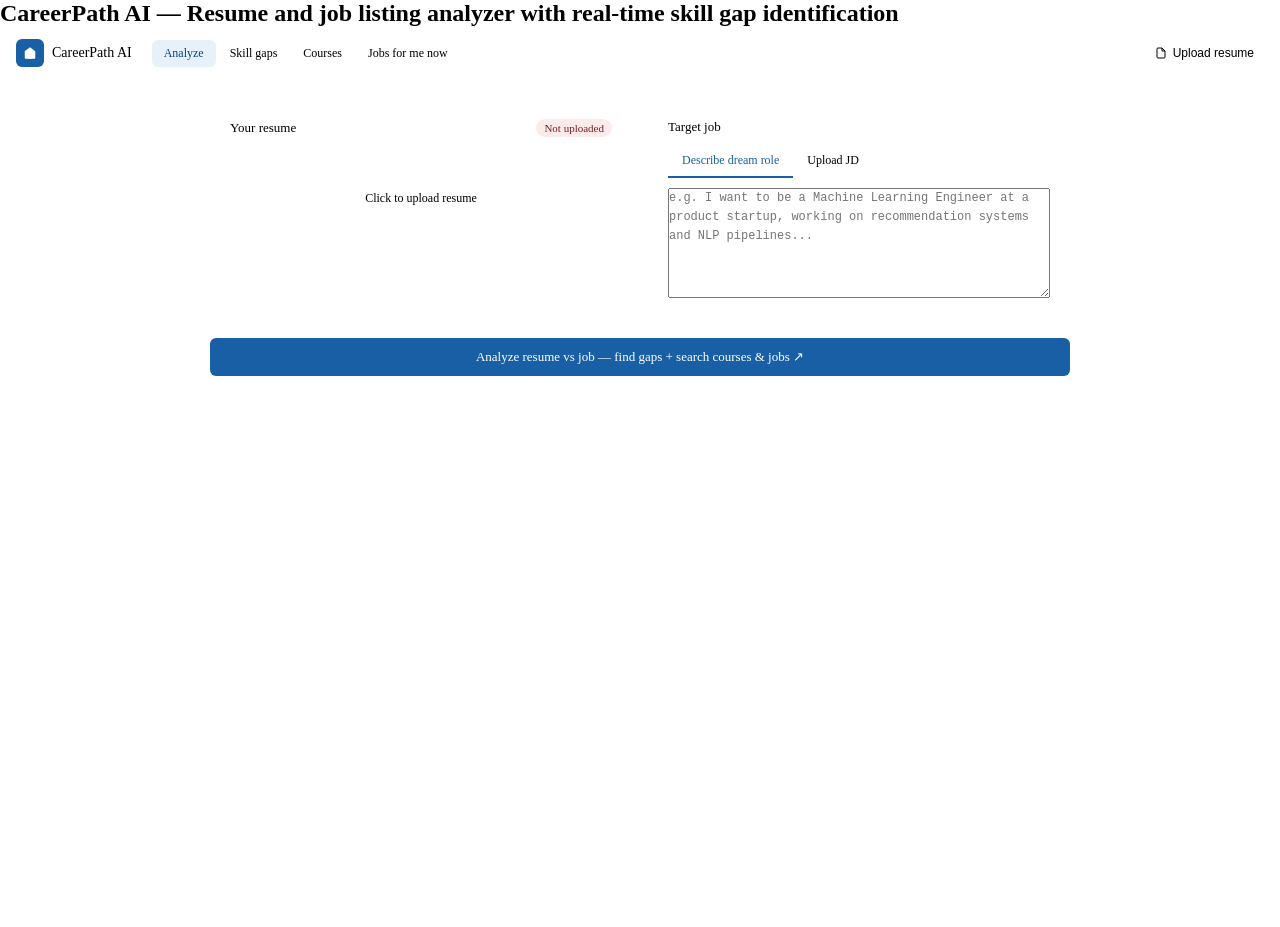
<file: index.html>
<!DOCTYPE html>
<html lang="en">
<head>
  <meta charset="UTF-8">
  <meta name="viewport" content="width=device-width, initial-scale=1.0">
  <title>Careerpath AI</title>
  <link rel="stylesheet" href="style.css">
  <script src="script.js" defer></script>
</head>
<body>
  <h2 class="sr-only">CareerPath AI — Resume and job listing analyzer with real-time skill gap identification</h2>

<div class="app">

<div class="topbar">
  <div class="brand">
    <div class="brand-dot"><svg viewBox="0 0 24 24"><path d="M3 9l9-7 9 7v11a2 2 0 01-2 2H5a2 2 0 01-2-2z"/><polyline points="9 22 9 12 15 12 15 22"/></svg></div>
    <span class="brand-name">CareerPath AI</span>
  </div>
  <div class="nav-tabs">
    <button class="ntab active" onclick="goPage('analyze')">Analyze</button>
    <button class="ntab" onclick="goPage('gaps')">Skill gaps</button>
    <button class="ntab" onclick="goPage('courses')">Courses</button>
    <button class="ntab" onclick="goPage('jobs')">Jobs for me now</button>
  </div>
  <button class="resume-pill" id="resume-pill-btn" onclick="goPage('resume-panel')">
    <svg width="12" height="12" viewBox="0 0 24 24" fill="none" stroke="currentColor" stroke-width="2"><path d="M14 2H6a2 2 0 00-2 2v16a2 2 0 002 2h12a2 2 0 002-2V8z"/><polyline points="14 2 14 8 20 8"/></svg>
    <span id="resume-pill-label">Upload resume</span>
  </button>
</div>

<div class="main">

<!-- RESUME PANEL -->
<div class="page" id="page-resume-panel">
  <div class="card">
    <div style="display:flex;align-items:center;justify-content:space-between;margin-bottom:1rem">
      <div style="font-size:15px;font-weight:500">Your resume</div>
      <span class="badge b-blue">Always available</span>
    </div>
    <div class="tab-row">
      <button class="tab active" onclick="switchResTab('upload',this)">Upload PDF / DOCX</button>
      <button class="tab" onclick="switchResTab('paste',this)">Paste text</button>
    </div>
    <div id="res-upload-tab">
      <div class="upload-zone" id="resume-drop" onclick="document.getElementById('resume-file').click()" ondragover="ev.preventDefault();this.classList.add('drag')" ondragleave="this.classList.remove('drag')" ondrop="handleResumeDrop(event)">
        <input type="file" id="resume-file" accept=".pdf,.doc,.docx,.txt" style="display:none" onchange="handleResumeFile(this)">
        <svg width="28" height="28" viewBox="0 0 24 24" fill="none" stroke="var(--color-text-tertiary)" stroke-width="1.5" style="margin-bottom:8px"><path d="M14 2H6a2 2 0 00-2 2v16a2 2 0 002 2h12a2 2 0 002-2V8z"/><polyline points="14 2 14 8 20 8"/><line x1="16" y1="13" x2="8" y2="13"/><line x1="16" y1="17" x2="8" y2="17"/><polyline points="10 9 9 9 8 9"/></svg>
        <div id="resume-drop-label" style="font-size:13px;color:var(--color-text-secondary)">Drop your resume here, or click to browse</div>
        <div style="font-size:11px;color:var(--color-text-tertiary);margin-top:4px">PDF, DOCX, or TXT</div>
      </div>
    </div>
    <div id="res-paste-tab" class="hidden">
      <textarea id="resume-text-input" placeholder="Paste your resume content here..." style="width:100%;min-height:220px;font-size:12px;line-height:1.7;resize:vertical"></textarea>
      <button class="btn prim" style="margin-top:8px" onclick="saveResumeText()">Save resume text</button>
    </div>
    <div id="resume-preview" class="hidden" style="margin-top:1rem">
      <div class="divider"></div>
      <div class="label">Saved resume</div>
      <div style="background:var(--color-background-secondary);border-radius:var(--border-radius-md);padding:10px 12px;font-size:12px;line-height:1.7;color:var(--color-text-secondary);max-height:200px;overflow-y:auto;white-space:pre-wrap" id="resume-preview-text"></div>
      <div style="display:flex;gap:8px;margin-top:10px">
        <button class="btn sm" onclick="clearResume()">Clear</button>
        <button class="btn sm prim" onclick="goPage('analyze')">Go to analyzer →</button>
      </div>
    </div>
  </div>
</div>

<!-- ANALYZE PAGE -->
<div class="page active" id="page-analyze">

  <div class="row" style="margin-bottom:0">
    <div class="card" style="margin-bottom:0">
      <div style="display:flex;align-items:center;justify-content:space-between;margin-bottom:10px">
        <div style="font-size:13px;font-weight:500">Your resume</div>
        <span id="resume-status-badge" class="badge b-red">Not uploaded</span>
      </div>
      <div id="resume-inline-zone" class="upload-zone" style="padding:1rem" onclick="goPage('resume-panel')">
        <svg width="20" height="20" viewBox="0 0 24 24" fill="none" stroke="var(--color-text-tertiary)" stroke-width="1.5"><path d="M14 2H6a2 2 0 00-2 2v16a2 2 0 002 2h12a2 2 0 002-2V8z"/><polyline points="14 2 14 8 20 8"/></svg>
        <div id="resume-inline-label" style="font-size:12px;color:var(--color-text-secondary);margin-top:4px">Click to upload resume</div>
      </div>
    </div>

    <div class="card" style="margin-bottom:0">
      <div style="font-size:13px;font-weight:500;margin-bottom:10px">Target job</div>
      <div class="tab-row" style="margin-bottom:10px">
        <button class="tab active" onclick="switchJobTab('describe',this)">Describe dream role</button>
        <button class="tab" onclick="switchJobTab('upload',this)">Upload JD</button>
      </div>
      <div id="job-describe-tab">
        <textarea id="job-description" placeholder="e.g. I want to be a Machine Learning Engineer at a product startup, working on recommendation systems and NLP pipelines..." style="width:100%;min-height:110px;font-size:12px;line-height:1.6;resize:vertical"></textarea>
      </div>
      <div id="job-upload-tab" class="hidden">
        <div class="upload-zone" style="padding:1rem" onclick="document.getElementById('jd-file').click()">
          <input type="file" id="jd-file" accept=".pdf,.txt,.docx" style="display:none" onchange="handleJDFile(this)">
          <svg width="18" height="18" viewBox="0 0 24 24" fill="none" stroke="var(--color-text-tertiary)" stroke-width="1.5"><path d="M14 2H6a2 2 0 00-2 2v16a2 2 0 002 2h12a2 2 0 002-2V8z"/><polyline points="14 2 14 8 20 8"/></svg>
          <div id="jd-file-label" style="font-size:12px;color:var(--color-text-secondary);margin-top:4px">Upload job description (PDF/TXT)</div>
        </div>
        <textarea id="jd-extracted" placeholder="Extracted job description will appear here, or paste manually..." style="width:100%;min-height:70px;font-size:11px;line-height:1.6;resize:vertical;margin-top:8px"></textarea>
      </div>
    </div>
  </div>

  <button class="btn prim" id="analyze-btn" onclick="runFullAnalysis()" style="width:100%;padding:11px;margin-top:1rem;font-size:13px">
    Analyze resume vs job — find gaps + search courses &amp; jobs ↗
  </button>
  <div id="analyze-status" style="margin-top:8px"></div>
</div>

<!-- GAPS PAGE -->
<div class="page" id="page-gaps">
  <div id="gaps-content"><div style="text-align:center;padding:2.5rem;color:var(--color-text-secondary);font-size:13px">Run the analyzer first to see your skill gap breakdown.</div></div>
</div>

<!-- COURSES PAGE -->
<div class="page" id="page-courses">
  <div id="courses-content"><div style="text-align:center;padding:2.5rem;color:var(--color-text-secondary);font-size:13px">Run the analyzer first — AI will search the web for real courses based on your gaps.</div></div>
</div>

<!-- JOBS PAGE -->
<div class="page" id="page-jobs">
  <div id="jobs-content"><div style="text-align:center;padding:2.5rem;color:var(--color-text-secondary);font-size:13px">Run the analyzer first — AI will search for jobs you can apply to right now.</div></div>
</div>

</div>
</div>

</body>
</html>
</file>
<file: style.css>
*{box-sizing:border-box;margin:0;padding:0}
.app{font-family:var(--font-sans);color:var(--color-text-primary);min-height:100vh;background:var(--color-background-tertiary)}
.topbar{background:var(--color-background-primary);border-bottom:0.5px solid var(--color-border-tertiary);display:flex;align-items:center;gap:8px;padding:0 1rem;height:52px;position:sticky;top:0;z-index:10}
.brand{display:flex;align-items:center;gap:8px;margin-right:12px}
.brand-dot{width:28px;height:28px;background:#185FA5;border-radius:6px;display:flex;align-items:center;justify-content:center}
.brand-dot svg{width:14px;height:14px;fill:white}
.brand-name{font-size:14px;font-weight:500}
.nav-tabs{display:flex;gap:2px;flex:1;overflow-x:auto}
.ntab{padding:6px 12px;border-radius:6px;font-size:12px;cursor:pointer;border:none;background:transparent;color:var(--color-text-secondary);white-space:nowrap;transition:all 0.15s;font-family:var(--font-sans)}
.ntab:hover{background:var(--color-background-secondary);color:var(--color-text-primary)}
.ntab.active{background:#E6F1FB;color:#0C447C;font-weight:500}
.resume-pill{display:flex;align-items:center;gap:6px;padding:5px 10px;border-radius:6px;border:0.5px solid var(--color-border-secondary);font-size:12px;cursor:pointer;background:var(--color-background-primary);color:var(--color-text-secondary);transition:all 0.15s;white-space:nowrap}
.resume-pill:hover{border-color:#185FA5;color:#185FA5}
.resume-pill.has-resume{border-color:#3B6D11;color:#27500A;background:#EAF3DE}
.main{padding:1.25rem;max-width:900px;margin:0 auto}
.page{display:none}
.page.active{display:block}
.card{background:var(--color-background-primary);border:0.5px solid var(--color-border-tertiary);border-radius:var(--border-radius-lg);padding:1.25rem;margin-bottom:1rem}
.row{display:grid;grid-template-columns:1fr 1fr;gap:1rem}
@media(max-width:580px){.row{grid-template-columns:1fr}}
.label{font-size:11px;font-weight:500;color:var(--color-text-secondary);text-transform:uppercase;letter-spacing:0.04em;margin-bottom:6px}
.badge{display:inline-flex;align-items:center;padding:3px 8px;border-radius:20px;font-size:11px;font-weight:500;gap:4px}
.b-blue{background:#E6F1FB;color:#0C447C}
.b-green{background:#EAF3DE;color:#27500A}
.b-amber{background:#FAEEDA;color:#633806}
.b-red{background:#FCEBEB;color:#791F1F}
.b-purple{background:#EEEDFE;color:#3C3489}
.b-teal{background:#E1F5EE;color:#085041}
.btn{padding:7px 14px;border-radius:6px;border:0.5px solid var(--color-border-secondary);background:var(--color-background-primary);color:var(--color-text-primary);font-size:12px;cursor:pointer;transition:all 0.15s;font-family:var(--font-sans)}
.btn:hover{background:var(--color-background-secondary)}
.btn.prim{background:#185FA5;color:white;border-color:#185FA5}
.btn.prim:hover{background:#0C447C}
.btn.sm{padding:5px 10px;font-size:11px}
.btn:active{transform:scale(0.98)}
.upload-zone{border:1.5px dashed var(--color-border-secondary);border-radius:var(--border-radius-lg);padding:2rem 1rem;text-align:center;cursor:pointer;transition:all 0.2s;background:var(--color-background-secondary)}
.upload-zone:hover,.upload-zone.drag{border-color:#185FA5;background:#E6F1FB}
.upload-zone.has-file{border-color:#3B6D11;background:#EAF3DE;border-style:solid}
.chip{display:inline-flex;align-items:center;gap:4px;padding:4px 9px;border-radius:20px;font-size:11px;background:var(--color-background-secondary);border:0.5px solid var(--color-border-tertiary);color:var(--color-text-secondary);margin:2px}
.chip.good{background:#EAF3DE;border-color:#97C459;color:#27500A}
.chip.gap{background:#FCEBEB;border-color:#F09595;color:#791F1F}
.metric{background:var(--color-background-secondary);border-radius:var(--border-radius-md);padding:1rem;text-align:center}
.metric-val{font-size:26px;font-weight:500;line-height:1.2}
.metric-lbl{font-size:11px;color:var(--color-text-secondary);margin-top:2px}
.divider{border:none;border-top:0.5px solid var(--color-border-tertiary);margin:12px 0}
.gap-item{display:flex;align-items:flex-start;gap:10px;padding:10px 0;border-bottom:0.5px solid var(--color-border-tertiary)}
.gap-item:last-child{border-bottom:none}
.gap-num{width:22px;height:22px;border-radius:50%;background:#FCEBEB;color:#791F1F;font-size:10px;font-weight:500;display:flex;align-items:center;justify-content:center;flex-shrink:0;margin-top:1px}
.job-card{border:0.5px solid var(--color-border-tertiary);border-radius:var(--border-radius-md);padding:1rem;margin-bottom:8px;transition:all 0.15s}
.job-card:hover{border-color:#185FA5}
.course-card{border:0.5px solid var(--color-border-tertiary);border-radius:var(--border-radius-md);padding:10px 12px;margin-bottom:6px;display:flex;align-items:center;gap:10px}
.match-ring{width:40px;height:40px;border-radius:50%;display:flex;align-items:center;justify-content:center;font-size:11px;font-weight:500;flex-shrink:0;border:2px solid}
.spinner{display:inline-block;width:14px;height:14px;border:2px solid var(--color-border-tertiary);border-top-color:#185FA5;border-radius:50%;animation:spin 0.7s linear infinite}
@keyframes spin{to{transform:rotate(360deg)}}
.status-row{display:flex;align-items:center;gap:8px;font-size:12px;color:var(--color-text-secondary);padding:8px 0}
.pbar-wrap{background:var(--color-background-secondary);border-radius:20px;height:6px;overflow:hidden;margin-top:6px}
.pbar{height:100%;border-radius:20px;background:#185FA5;transition:width 0.8s ease}
.tab-row{display:flex;gap:0;border-bottom:0.5px solid var(--color-border-tertiary);margin-bottom:1rem}
.tab{padding:8px 14px;font-size:12px;cursor:pointer;border-bottom:2px solid transparent;color:var(--color-text-secondary);transition:all 0.15s;background:none;border-left:none;border-right:none;border-top:none;font-family:var(--font-sans)}
.tab.active{color:#185FA5;border-bottom-color:#185FA5}
.modal-bg{position:relative;min-height:320px;background:rgba(0,0,0,0.35);border-radius:var(--border-radius-lg);display:flex;align-items:center;justify-content:center;margin-bottom:1rem}
.modal-box{background:var(--color-background-primary);border-radius:var(--border-radius-lg);border:0.5px solid var(--color-border-tertiary);padding:1.5rem;width:100%;max-width:440px}
.hidden{display:none!important}
</file>
<file: ai_career_platform_v2.css>
*{box-sizing:border-box;margin:0;padding:0}
.app{font-family:var(--font-sans);color:var(--color-text-primary);min-height:100vh;background:var(--color-background-tertiary)}
.topbar{background:var(--color-background-primary);border-bottom:0.5px solid var(--color-border-tertiary);display:flex;align-items:center;gap:8px;padding:0 1rem;height:52px;position:sticky;top:0;z-index:10}
.brand{display:flex;align-items:center;gap:8px;margin-right:12px}
.brand-dot{width:28px;height:28px;background:#185FA5;border-radius:6px;display:flex;align-items:center;justify-content:center}
.brand-dot svg{width:14px;height:14px;fill:white}
.brand-name{font-size:14px;font-weight:500}
.nav-tabs{display:flex;gap:2px;flex:1;overflow-x:auto}
.ntab{padding:6px 12px;border-radius:6px;font-size:12px;cursor:pointer;border:none;background:transparent;color:var(--color-text-secondary);white-space:nowrap;transition:all 0.15s;font-family:var(--font-sans)}
.ntab:hover{background:var(--color-background-secondary);color:var(--color-text-primary)}
.ntab.active{background:#E6F1FB;color:#0C447C;font-weight:500}
.resume-pill{display:flex;align-items:center;gap:6px;padding:5px 10px;border-radius:6px;border:0.5px solid var(--color-border-secondary);font-size:12px;cursor:pointer;background:var(--color-background-primary);color:var(--color-text-secondary);transition:all 0.15s;white-space:nowrap}
.resume-pill:hover{border-color:#185FA5;color:#185FA5}
.resume-pill.has-resume{border-color:#3B6D11;color:#27500A;background:#EAF3DE}
.main{padding:1.25rem;max-width:900px;margin:0 auto}
.page{display:none}
.page.active{display:block}
.card{background:var(--color-background-primary);border:0.5px solid var(--color-border-tertiary);border-radius:var(--border-radius-lg);padding:1.25rem;margin-bottom:1rem}
.row{display:grid;grid-template-columns:1fr 1fr;gap:1rem}
@media(max-width:580px){.row{grid-template-columns:1fr}}
.label{font-size:11px;font-weight:500;color:var(--color-text-secondary);text-transform:uppercase;letter-spacing:0.04em;margin-bottom:6px}
.badge{display:inline-flex;align-items:center;padding:3px 8px;border-radius:20px;font-size:11px;font-weight:500;gap:4px}
.b-blue{background:#E6F1FB;color:#0C447C}
.b-green{background:#EAF3DE;color:#27500A}
.b-amber{background:#FAEEDA;color:#633806}
.b-red{background:#FCEBEB;color:#791F1F}
.b-purple{background:#EEEDFE;color:#3C3489}
.b-teal{background:#E1F5EE;color:#085041}
.btn{padding:7px 14px;border-radius:6px;border:0.5px solid var(--color-border-secondary);background:var(--color-background-primary);color:var(--color-text-primary);font-size:12px;cursor:pointer;transition:all 0.15s;font-family:var(--font-sans)}
.btn:hover{background:var(--color-background-secondary)}
.btn.prim{background:#185FA5;color:white;border-color:#185FA5}
.btn.prim:hover{background:#0C447C}
.btn.sm{padding:5px 10px;font-size:11px}
.btn:active{transform:scale(0.98)}
.upload-zone{border:1.5px dashed var(--color-border-secondary);border-radius:var(--border-radius-lg);padding:2rem 1rem;text-align:center;cursor:pointer;transition:all 0.2s;background:var(--color-background-secondary)}
.upload-zone:hover,.upload-zone.drag{border-color:#185FA5;background:#E6F1FB}
.upload-zone.has-file{border-color:#3B6D11;background:#EAF3DE;border-style:solid}
.chip{display:inline-flex;align-items:center;gap:4px;padding:4px 9px;border-radius:20px;font-size:11px;background:var(--color-background-secondary);border:0.5px solid var(--color-border-tertiary);color:var(--color-text-secondary);margin:2px}
.chip.good{background:#EAF3DE;border-color:#97C459;color:#27500A}
.chip.gap{background:#FCEBEB;border-color:#F09595;color:#791F1F}
.metric{background:var(--color-background-secondary);border-radius:var(--border-radius-md);padding:1rem;text-align:center}
.metric-val{font-size:26px;font-weight:500;line-height:1.2}
.metric-lbl{font-size:11px;color:var(--color-text-secondary);margin-top:2px}
.divider{border:none;border-top:0.5px solid var(--color-border-tertiary);margin:12px 0}
.gap-item{display:flex;align-items:flex-start;gap:10px;padding:10px 0;border-bottom:0.5px solid var(--color-border-tertiary)}
.gap-item:last-child{border-bottom:none}
.gap-num{width:22px;height:22px;border-radius:50%;background:#FCEBEB;color:#791F1F;font-size:10px;font-weight:500;display:flex;align-items:center;justify-content:center;flex-shrink:0;margin-top:1px}
.job-card{border:0.5px solid var(--color-border-tertiary);border-radius:var(--border-radius-md);padding:1rem;margin-bottom:8px;transition:all 0.15s}
.job-card:hover{border-color:#185FA5}
.course-card{border:0.5px solid var(--color-border-tertiary);border-radius:var(--border-radius-md);padding:10px 12px;margin-bottom:6px;display:flex;align-items:center;gap:10px}
.match-ring{width:40px;height:40px;border-radius:50%;display:flex;align-items:center;justify-content:center;font-size:11px;font-weight:500;flex-shrink:0;border:2px solid}
.spinner{display:inline-block;width:14px;height:14px;border:2px solid var(--color-border-tertiary);border-top-color:#185FA5;border-radius:50%;animation:spin 0.7s linear infinite}
@keyframes spin{to{transform:rotate(360deg)}}
.status-row{display:flex;align-items:center;gap:8px;font-size:12px;color:var(--color-text-secondary);padding:8px 0}
.pbar-wrap{background:var(--color-background-secondary);border-radius:20px;height:6px;overflow:hidden;margin-top:6px}
.pbar{height:100%;border-radius:20px;background:#185FA5;transition:width 0.8s ease}
.tab-row{display:flex;gap:0;border-bottom:0.5px solid var(--color-border-tertiary);margin-bottom:1rem}
.tab{padding:8px 14px;font-size:12px;cursor:pointer;border-bottom:2px solid transparent;color:var(--color-text-secondary);transition:all 0.15s;background:none;border-left:none;border-right:none;border-top:none;font-family:var(--font-sans)}
.tab.active{color:#185FA5;border-bottom-color:#185FA5}
.modal-bg{position:relative;min-height:320px;background:rgba(0,0,0,0.35);border-radius:var(--border-radius-lg);display:flex;align-items:center;justify-content:center;margin-bottom:1rem}
.modal-box{background:var(--color-background-primary);border-radius:var(--border-radius-lg);border:0.5px solid var(--color-border-tertiary);padding:1.5rem;width:100%;max-width:440px}
.hidden{display:none!important}
</file>
